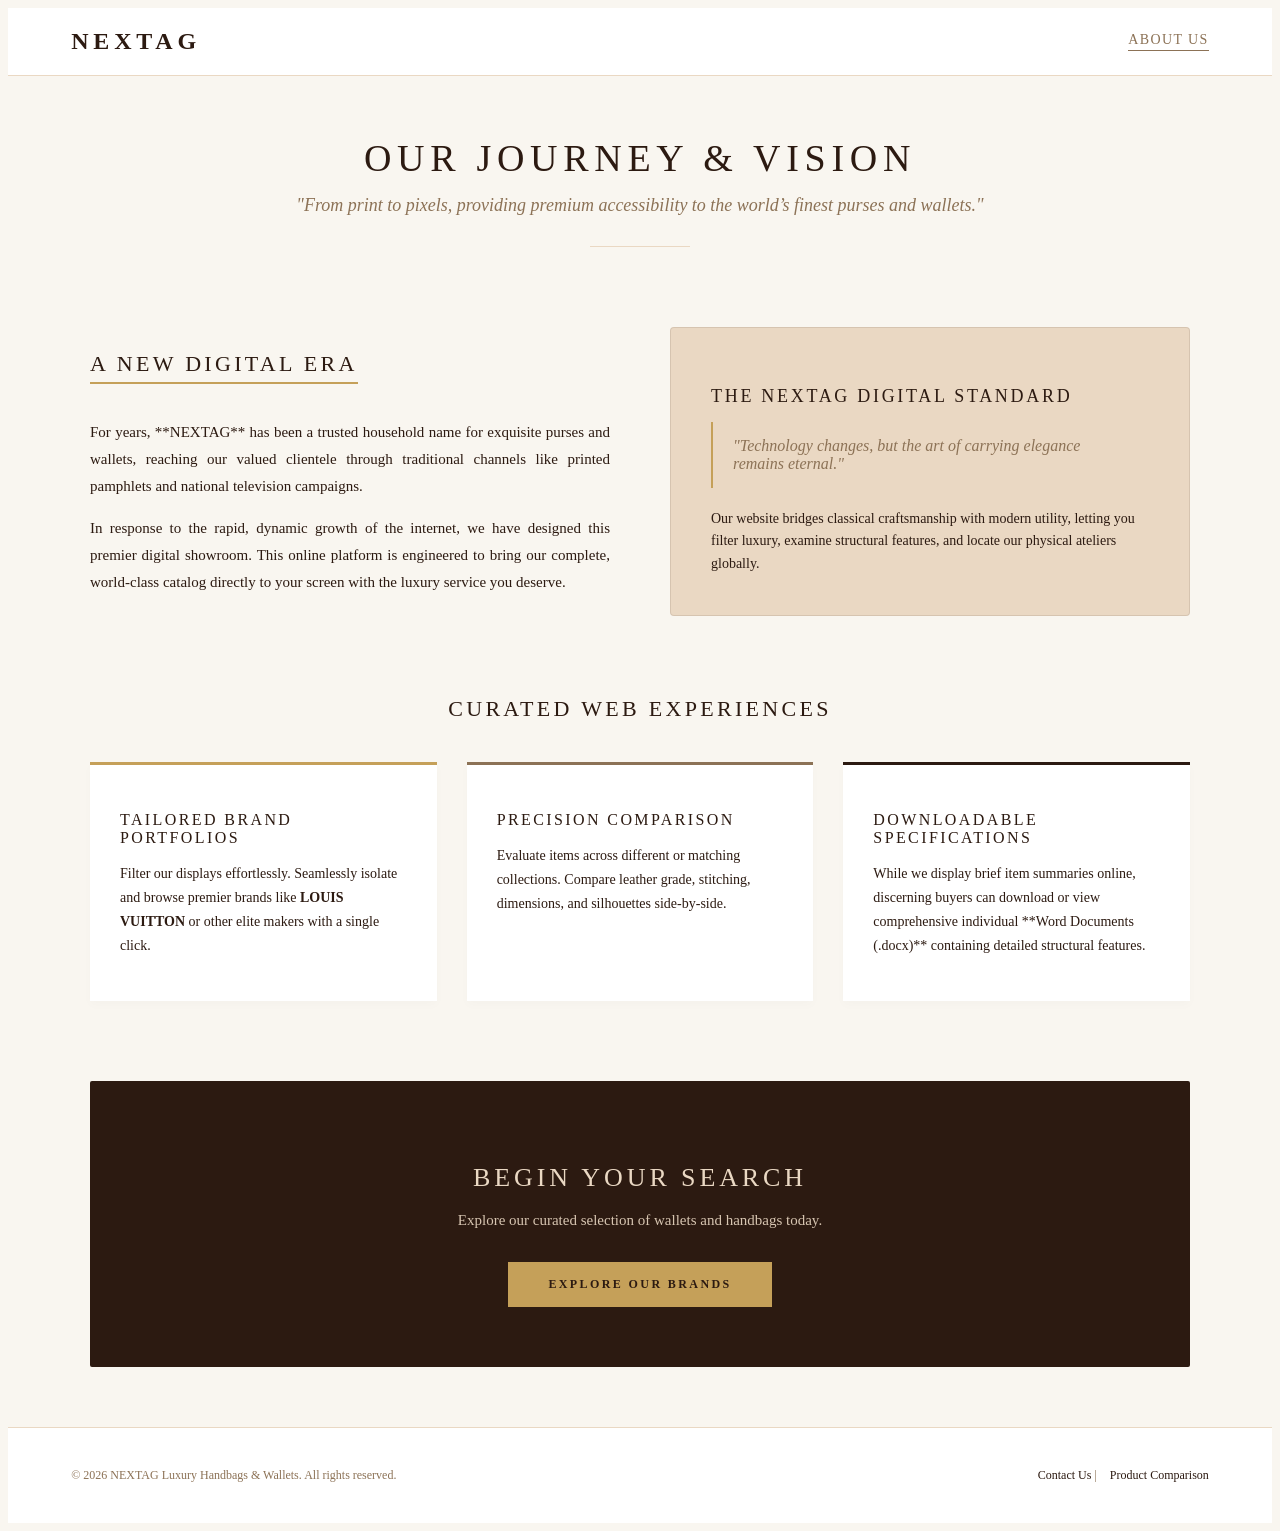
<file: About Us.html>
<!DOCTYPE html>
<html lang="en">
<head>
    <meta charset="UTF-8">
    <meta name="viewport" content="width=device-width, initial-scale=1.0">
    <title>About Us | Nextag</title>
    <style>
/* Suggested CSS Palette for Developer Implementation */
:root {
  --primary-espresso: #2C1A11;   /* Deep luxury brown for text and headers */
  --warm-taupe: #8C7256;         /* Accent color for borders, links, and buttons */
  --classic-beige: #EAD8C3;      /* Soft background container color */
  --alabaster-cream: #F9F6F0;    /* Primary page background */
  --gold-leaf: #C5A059;          /* High-end metallic accents */
}

body {
  background-color: var(--alabaster-cream);
  color: var(--primary-espresso);
  font-family: 'Playfair Display', 'Didot', 'Georgia', serif;
}

h1, h2, h3 {
  font-weight: 300;
  letter-spacing: 0.15em;
  text-transform: uppercase;
  color: var(--primary-espresso); 
}

blockquote {
  border-left: 2px solid var(--gold-leaf);
  font-style: italic;
  color: var(--warm-taupe);
  background-color: var(--classic-beige);
}
    </style>
</head>
<body>
  <!-- Navigation Header  -->
<header style="border-bottom: 1px solid var(--classic-beige); padding: 20px 5%; display: flex; justify-content: space-between; align-items: center; background-color: #fff;">
    <div style="font-size: 24px; font-weight: bold; letter-spacing: 0.2em; color: var(--primary-espresso);">NEXTAG</div>
    <nav style="display: flex; gap: 30px;">
        <a href="about.html" style="text-decoration: none; color: var(--warm-taupe); font-family: 'Georgia', serif; font-size: 14px; text-transform: uppercase; letter-spacing: 0.1em; border-bottom: 1px solid var(--warm-taupe); padding-bottom: 2px;">About Us</a>

</header>

<main style="max-width: 1100px; margin: 60px auto; padding: 0 20px;">
    
    <!-- Section -->
    <section style="text-align: center; margin-bottom: 80px;">
        <h1 style="font-size: 38px; margin-bottom: 15px;">Our Journey & Vision</h1>
        <p style="font-style: italic; color: var(--warm-taupe); font-size: 18px; max-width: 700px; margin: 0 auto 30px;">
            "From print to pixels, providing premium accessibility to the world’s finest purses and wallets."
        </p>
        <hr style="border: 0; height: 1px; background: var(--classic-beige); width: 100px; margin: 0 auto;">
    </section>

    <!-- Narrative Section: Transitioning to the Web -->
    <section style="display: grid; grid-template-columns: 1fr 1fr; gap: 60px; align-items: center; margin-bottom: 80px;">
        <div>
            <h2 style="font-size: 22px; margin-bottom: 20px; border-bottom: 2px solid var(--gold-leaf); display: inline-block; padding-bottom: 5px;">A New Digital Era</h2>
            <p style="line-height: 1.8; margin-bottom: 15px; text-align: justify; font-size: 15px;">
                For years, **NEXTAG** has been a trusted household name for exquisite purses and wallets, reaching our valued clientele through traditional channels like printed pamphlets and national television campaigns. 
            </p>
            <p style="line-height: 1.8; text-align: justify; font-size: 15px;">
                In response to the rapid, dynamic growth of the internet, we have designed this premier digital showroom. This online platform is engineered to bring our complete, world-class catalog directly to your screen with the luxury service you deserve.
            </p>
        </div>
        <div style="background-color: var(--classic-beige); padding: 40px; border-radius: 4px; border: 1px solid rgba(44, 26, 17, 0.1);">
            <h3 style="font-size: 18px; margin-bottom: 15px; color: var(--primary-espresso);">The NEXTAG Digital Standard</h3>
            <blockquote style="margin: 0 0 20px 0; padding: 15px 20px;">
                "Technology changes, but the art of carrying elegance remains eternal."
            </blockquote>
            <p style="font-size: 14px; line-height: 1.6; margin: 0;">
                Our website bridges classical craftsmanship with modern utility, letting you filter luxury, examine structural features, and locate our physical ateliers globally.
            </p>
        </div>
    </section>

    <!-- How the Website Serves You (Interactive & Functional Requirements Map) -->
    <section style="margin-bottom: 80px;">
        <h2 style="font-size: 22px; text-align: center; margin-bottom: 40px;">Curated Web Experiences</h2>
        
        <div style="display: grid; grid-template-columns: repeat(3, 1fr); gap: 30px;">
            <!-- Card 1: Brand Filtering (Req 4 & 5) -->
            <div style="background-color: #fff; padding: 30px; border-top: 3px solid var(--gold-leaf); box-shadow: 0 4px 10px rgba(0,0,0,0.02);">
                <h3 style="font-size: 16px; margin-bottom: 15px;">Tailored Brand Portfolios</h3>
                <p style="font-size: 14px; line-height: 1.7; color: var(--primary-espresso);">
                    Filter our displays effortlessly. Seamlessly isolate and browse premier brands like <strong>LOUIS VUITTON</strong> or other elite makers with a single click.
                </p>
            </div>

            <!-- Card 2: Interactive Comparisons (Req 7) -->
            <div style="background-color: #fff; padding: 30px; border-top: 3px solid var(--warm-taupe); box-shadow: 0 4px 10px rgba(0,0,0,0.02);">
                <h3 style="font-size: 16px; margin-bottom: 15px;">Precision Comparison</h3>
                <p style="font-size: 14px; line-height: 1.7; color: var(--primary-espresso);">
                    Evaluate items across different or matching collections. Compare leather grade, stitching, dimensions, and silhouettes side-by-side.
                </p>
            </div>

            <!-- Card 3: In-Depth Dossiers (Req 6) -->
            <div style="background-color: #fff; padding: 30px; border-top: 3px solid var(--primary-espresso); box-shadow: 0 4px 10px rgba(0,0,0,0.02);">
                <h3 style="font-size: 16px; margin-bottom: 15px;">Downloadable Specifications</h3>
                <p style="font-size: 14px; line-height: 1.7; color: var(--primary-espresso);">
                    While we display brief item summaries online, discerning buyers can download or view comprehensive individual **Word Documents (.docx)** containing detailed structural features.
                </p>
            </div>
        </div>
    </section>

    <!-- Call to Action -->
    <section style="background-color: var(--primary-espresso); color: var(--classic-beige); padding: 60px; text-align: center; border-radius: 2px;">
        <h2 style="color: var(--classic-beige); font-size: 26px; margin-bottom: 15px;">Begin Your Search</h2>
        <p style="max-width: 600px; margin: 0 auto 30px; font-size: 15px; opacity: 0.9; line-height: 1.6;">
            Explore our curated selection of wallets and handbags today.
        </p>
        <a href="brands.html" style="background-color: var(--gold-leaf); color: var(--primary-espresso); padding: 15px 40px; text-decoration: none; text-transform: uppercase; font-size: 12px; letter-spacing: 0.2em; font-weight: bold; display: inline-block; transition: 0.3s;">
            Explore Our Brands
        </a>
    </section>

</main>

<!-- Footer -->
<footer style="background-color: #fff; border-top: 1px solid var(--classic-beige); padding: 40px 5%; display: flex; justify-content: space-between; align-items: center; font-size: 12px; color: var(--warm-taupe);">
    <div>&copy; 2026 NEXTAG Luxury Handbags & Wallets. All rights reserved.</div>
    <div>
        <a href="contact.html" style="color: var(--primary-espresso); text-decoration: none; margin-left: 20px;">Contact Us</a> | 
        <a href="compare.html" style="color: var(--primary-espresso); text-decoration: none; margin-left: 10px;">Product Comparison</a>
    </div>
</footer>
</body>
</html>
</file>
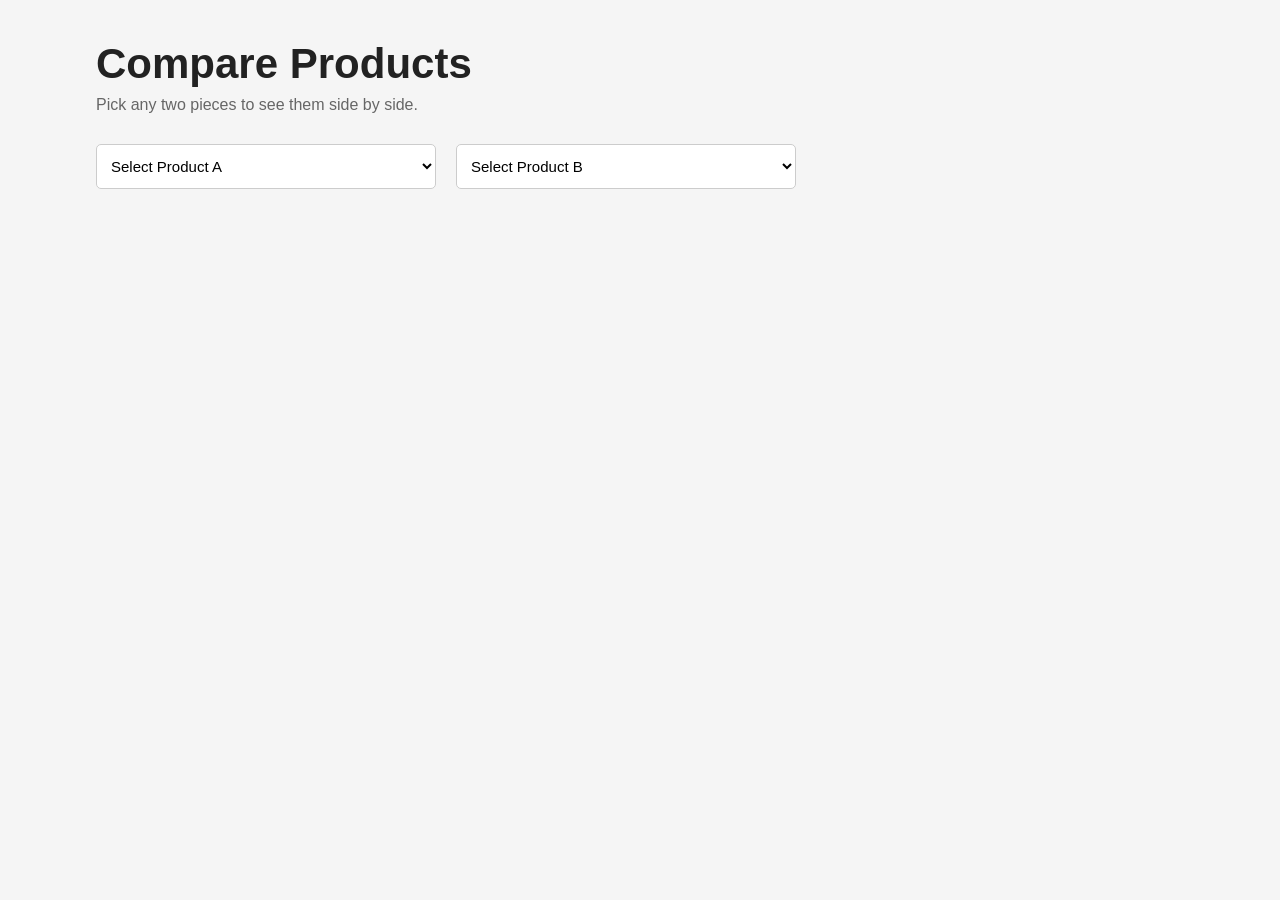
<file: compare.html>
<!DOCTYPE html>
<html lang="en">
<head>
<meta charset="UTF-8">
<meta name="viewport" content="width=device-width, initial-scale=1.0">
<title>Compare Products</title>
<link rel="stylesheet" href="c style.css">
</head>
<body>

<div class="container">
<h1>Compare Products</h1>
<p>Pick any two pieces to see them side by side.</p>

<div class="dropdowns">

<select id="product1" onchange="showProducts()">

<option value="">Select Product A</option>

<optgroup label="Gucci">
<option>Small pouch with strap and gucci plaque</option>
<option>Gucci Horsebit Web card case wallet</option>
</optgroup>

<optgroup label="Louis Vuitton">
<option>Multipass purse</option>
<option>Locked passport cover</option>
</optgroup>

<optgroup label="Prada">
<option>Prada Bonnie small linen and leather bag</option>
<option>Prada Satin mini wallet</option>
</optgroup>

<optgroup label="Chanel">
<option>Chanel Boy bag</option>
<option>Chanel Classic Zipped coin</option>
</optgroup>

<optgroup label="Fendi">
<option>Fendi Baguette</option>
<option>Fendi Baguette Micro Trifold</option>
</optgroup>

<optgroup label="Hermes">
<option>Plume mini bag</option>
<option>Constance slim wallet</option>
</optgroup>

</select>

<select id="product2" onchange="showProducts()">

<option value="">Select Product B</option>

<optgroup label="Gucci">
<option>Small pouch with strap and gucci plaque</option>
<option>Horsebit Web card case wallet</option>
</optgroup>

<optgroup label="Louis Vuitton">
<option>Multipass purse</option>
<option>Locked passport cover</option>
</optgroup>

<optgroup label="Prada">
<option>Bonnie small linen and leather bag</option>
<option>Satin mini wallet</option>
</optgroup>

<optgroup label="Chanel">
<option>Boy bag</option>
<option>Classic Zipped coin</option>
</optgroup>

<optgroup label="Fendi">
<option>Fendi Baguette</option>
<option>Baguette Micro Trifold</option>
</optgroup>

<optgroup label="Hermes">
<option>Plume mini bag</option>
<option>Constance slim wallet</option>
</optgroup>

</select>
</div>

<table id="compareTable">
<thead>
<tr>
<th>Details</th>
<th id="name1">Product A</th>
<th id="name2">Product B</th>
</tr>
</thead>

<tbody>
<tr>
<td>Image</td>
<td><img id="img1"></td>
<td><img id="img2"></td>
</tr>

<tr>
<td>Brand</td>
<td id="brand1"></td>
<td id="brand2"></td>
</tr>

<tr>
<td>Price</td>
<td id="price1"></td>
<td id="price2"></td>
</tr>

<tr>
<td>Material</td>
<td id="material1"></td>
<td id="material2"></td>
</tr>

<tr>
<td>Size</td>
<td id="size1"></td>
<td id="size2"></td>
</tr>

<tr>
<td>Features</td>
<td id="feature1"></td>
<td id="feature2"></td>
</tr>
</tbody>
</table>

<div id="download">
<button onclick="downloadDoc()">
Download Docx
</button>
</div>
</div>

<script src="c script.js"></script>

</body>
</html>
</file>
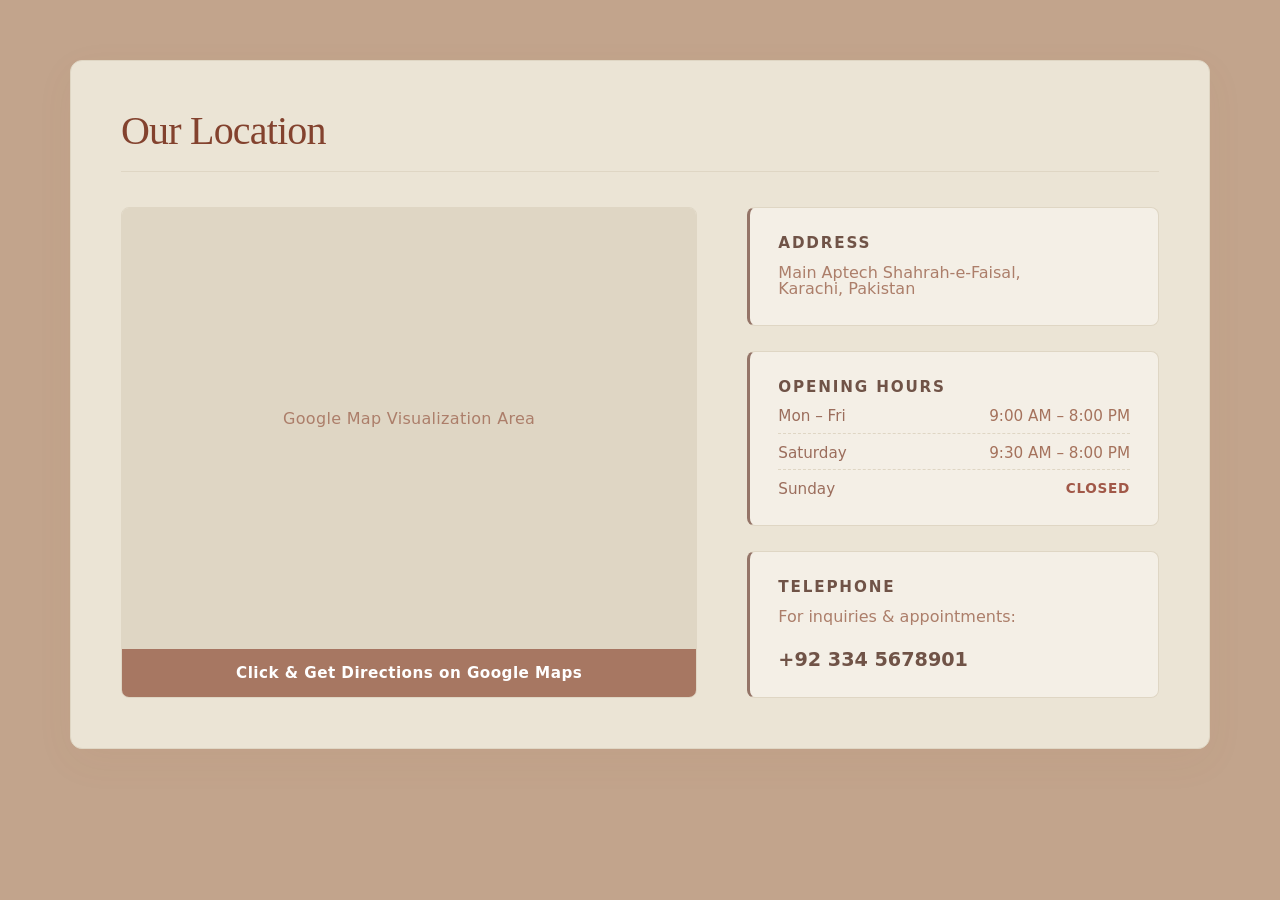
<file: location.html>
<!DOCTYPE html>
<html lang="en">
<head>
    <meta charset="UTF-8">
    <meta name="viewport" content="width=device-width, initial-scale=1.0">
    <title> Our Location | Nextag</title>
    <style>

        * {
            box-sizing: border-box;
            margin: 0;
            padding: 0;
        }
        
        body {
            font-family: system-ui, -apple-system, BlinkMacSystemFont, 'Segoe UI', Roboto, Helvetica, Arial, sans-serif;
            background-color: #c2a48c; /* Warm corporate linen beige canvas */
            color: #c4866f; /* Deep espresso tone for crisp, professional readability */
            line-height: 1;
            padding: 60px 20px;
            -webkit-font-smoothing: antialiased;
        }

        .container {
            max-width: 1140px; 
            width: 100%;
            margin: 0 auto;
            background: #ebe4d5; /* Richer, deep beige tone for structural grounding */
            padding: 50px;
            border-radius: 12px;
            border: 1px solid #dfd6c4; /* Fine tone-on-tone profile border */
            box-shadow: 0 12px 40px rgba(168, 95, 68, 0.05); /* Soft structural depth shadow */
        }

        /* Typography Hierarchy */
        h1 {
            font-family: 'Georgia', Cambria, 'Times New Roman', Times, serif; 
            color: #83422e; /* Strong espresso contrast anchor */
            font-size: 2.5rem;
            font-weight: 400;
            letter-spacing: -0.02em;
            margin-bottom: 35px;
            border-bottom: 1px solid #dfd6c4;
            padding-bottom: 20px;
        }

        h2 {
            color: #705347; /* Warm mocha accenting */
            font-size: 0.95rem;
            font-weight: 600;
            margin-bottom: 14px;
            text-transform: uppercase;
            letter-spacing: 0.12em; 
        }

        p, address {
            font-style: normal;
            color: #ac7e6a; 
            font-size: 1rem;
            margin-bottom: 20px;
        }

        /* Responsive Grid Configuration */
        .content-grid {
            display: grid;
            grid-template-columns: 1fr;
            gap: 50px;
        }

        @media (min-width: 992px) {
            .content-grid {
                grid-template-columns: 7fr 5fr; 
            }
        }

        /* Map Canvas */
        .map-container {
            background: #ede6da;
            border-radius: 8px;
            overflow: hidden;
            border: 1px solid #dfd6c4;
            min-height: 420px;
            display: flex;
            flex-direction: column;
        }

        .map-box {
            flex-grow: 1;
            background: #dfd6c4; /* Slightly deeper matte-beige sandbox placeholder */
            display: flex;
            align-items: center;
            justify-content: center;
            color: #8b6e5f;
            font-size: 0.95rem;
            letter-spacing: 0.02em;
            min-height: 350px;
            text-align: center;
            padding: 20px;
        }

        /* Executive Interaction Anchor */
        .btn-direction {
            display: inline-block;
            text-align: center;
            background-color: #a77762; /* Deep chocolate signature block */
            color: #ffffff;
            text-decoration: none;
            padding: 16px 28px;
            font-size: 0.95rem;
            font-weight: 600;
            letter-spacing: 0.03em;
            border-top: 1px solid rgba(151, 91, 91, 0.05);
            transition: background-color 0.2s cubic-bezier(0.16, 1, 0.3, 1);
        }

        .btn-direction:hover {
            background-color: #946657; 
        }

        /* Information Sidebar Layout */
        .info-sidebar {
            display: flex;
            flex-direction: column;
            gap: 25px;
        }

        .info-section {
            background: #f4efe6; /* Reflects back to the light canvas tone for sharp inner contrast */
            padding: 28px;
            border-radius: 8px;
            border: 1px solid #dfd6c4;
            border-left: 3px solid #947467; /* Solid structural accent bar */
        }

        .info-section p:last-child {
            margin-bottom: 0;
        }

        /* Interactive Communications Link */
        .phone-link {
            color: #705347;
            text-decoration: none;
            font-weight: 600;
            font-size: 1.2rem;
            display: inline-block;
            margin-top: 5px;
            transition: color 0.2s ease;
        }

        .phone-link:hover {
            color: #a76551;
            text-decoration: underline;
            text-underline-offset: 4px;
        }

        /* Clean Matrix Schedule Layout */
        .schedule-row {
            display: flex;
            justify-content: space-between;
            margin-bottom: 12px;
            border-bottom: 1px dashed #dfd6c4;
            padding-bottom: 8px;
            font-size: 0.95rem;
        }

        .schedule-row:last-child {
            border-bottom: none;
            margin-bottom: 0;
            padding-bottom: 0;
        }

        .day { 
            font-weight: 500; 
            color: #9b6d5c;
        }
        
        .time { 
            color: #a5725c; 
        }
        
        .closed { 
            color: #a15848; /* Sophisticated terracotta rust warning accent */
            font-weight: 600; 
            letter-spacing: 0.05em;
            text-transform: uppercase;
            font-size: 0.85rem;
        }
    </style>
</head>
<body>

    <main class="container">
        <h1>Our Location</h1>

        <div class="content-grid">
            <!-- Google Map Visualization Area -->
                <section class="map-container">
                <div class="map-box">
                    <p>Google Map Visualization Area</p>
                </div>
                <a href="https://www.google.com/maps/search/Main+Aptech+Branch+Shahra-e-Faisal/@24.8632137,67.0715984,17z?entry=ttu&g_ep=EgoyMDI2MDcwOC4wIKXMDSoASAFQAw%3D%3D" 
                   target="_blank" 
                   class="btn-direction">
                    Click & Get Directions on Google Maps
                </a>
            </section>

            <!-- Right Column: Structured Information -->
            <aside class="info-sidebar">
                
                <!-- Address -->
                <div class="info-section">
                    <h2>Address</h2>
                    <p>Main Aptech Shahrah-e-Faisal,<br>
                        Karachi, Pakistan
                    </p>
                </div>

                <!-- Opening Hours -->
                <div class="info-section">
                    <h2>Opening Hours</h2>
                    <div class="schedule">
                        <div class="schedule-row">
                            <span class="day">Mon – Fri</span>
                            <span class="time">9:00 AM – 8:00 PM</span>
                        </div>
                        <div class="schedule-row">
                            <span class="day">Saturday</span>
                            <span class="time">9:30 AM – 8:00 PM</span>
                        </div>
                        <div class="schedule-row">
                            <span class="day">Sunday</span>
                            <span class="closed">Closed</span>
                        </div>
                    </div>
                </div>

                <!-- Contact Block -->
                <div class="info-section">
                    <h2>Telephone</h2>
                    <p>For inquiries & appointments:</p>
                    <p><a href="tel:+92 334 5678901" class="phone-link">+92 334 5678901</a></p>
                </div>

            </aside>
        </div>
    </main>

</body>
</html>
</file>
<file: c style.css>
*{
    margin:0;
    padding:0;
    box-sizing:border-box;
    font-family:Arial, Helvetica, sans-serif;
}

body{
    background:#f5f5f5;
}

.container{
    width:85%;
    margin:15px auto;
}

h1{
    font-size:42px;
    color:#222;
    margin-bottom:8px;
    margin-top:40px;
}

p{
    color:#666;
    margin-bottom:30px;
}

.dropdowns{
    display:flex;
    gap:20px;
    margin-bottom:30px;
}

select{
    width:340px;
    height:45px;
    padding:10px;
    font-size:15px;
    border:1px solid #ccc;
    border-radius:5px;
    background:#fff;
    cursor:pointer;
    outline:none;
}

select:hover{
    border-color:#000;
}

#compareTable{
    width:82%;
    margin:25px auto;
    border-collapse:collapse;
    background:#fff;
    display:none;
    border-radius:10px;
    overflow:hidden;
    box-shadow:0 5px 15px rgba(0,0,0,0.15);
}

#compareTable th{
    background:#222;
    color:#fff;
    padding:14px;
    font-size:16px;
    font-weight:bold;
    letter-spacing:0.5px;
}

#compareTable td{
    border:1px solid #e5e5e5;
    padding:12px;
    text-align:center;
    font-size:15px;
}

#compareTable td:first-child{
    width:170px;
    background:#f8f8f8;
    font-weight:bold;
    color: goldenrod;
}

#compareTable tr:nth-child(even){
    background:#fcfcfc;
}

#compareTable tr:hover{
    background:#f1f1f1;
    transition:0.3s;
}

#compareTable img{
    width:180px;
    height:180px;
    object-fit:cover;
    border-radius:8px;
    border:1px solid #ddd;
    padding:3px;
    background:white;
}

#download{
    display:none;
    text-align:center;
    margin-top:25px;
}

button{
    background:#222;
    color:white;
    border:none;
    padding:12px 28px;
    font-size:15px;
    font-weight:bold;
    border-radius:6px;
    cursor:pointer;
    transition:0.3s;
}

button:hover{
    background:#000;
    transform:translateY(-2px);
    box-shadow:0 5px 12px rgba(0,0,0,0.2);
}

@media(max-width:768px){

.dropdowns{
    flex-direction:column;
}

select{
    width:100%;
}

#compareTable{
    font-size:14px;
}

#compareTable img{
    width:60px;
    height:60px;
}

}
</file>
